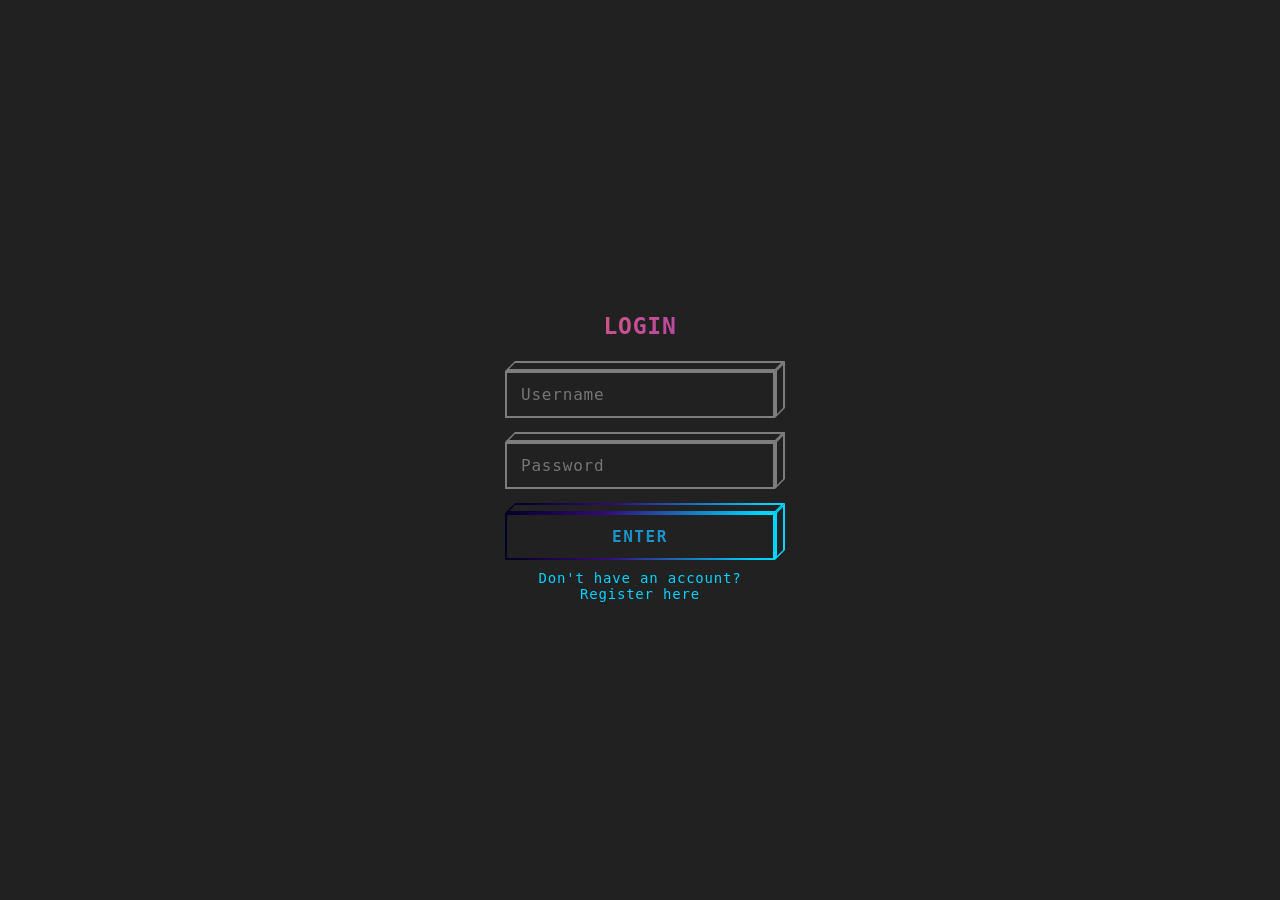
<file: frontend/login.html>
<!DOCTYPE html>
<html lang="en">
<head>
  <meta charset="UTF-8" />
  <meta name="viewport" content="width=device-width, initial-scale=1.0"/>
  <title>Login</title>
  <style>
    *, ::after, ::before {
      box-sizing: border-box;
    }

    body {
      margin: 0;
      padding: 0;
      background-color: #212121;
      color: #fff;
      font-family: monospace, serif;
      letter-spacing: 0.05em;
      display: flex;
      justify-content: center;
      align-items: center;
      height: 100vh;
    }

    .form {
      width: 300px;
      padding: 40px 15px;
      text-align: center;
    }

    h1 {
      font-size: 23px;
      margin-bottom: 32px;
      background: linear-gradient(-45deg, #6a5acd, #e66465, #8a2be2, #e66465);
      background-size: 400% 400%;
      -webkit-background-clip: text;
      -webkit-text-fill-color: transparent;
      animation: gradientMove 5s ease infinite;
    }

    @keyframes gradientMove {
      0% { background-position: 0% 50%; }
      50% { background-position: 100% 50%; }
      100% { background-position: 0% 50%; }
    }

    .control {
      margin-bottom: 24px;
      position: relative;
    }

    .control input {
      width: 100%;
      padding: 14px 16px;
      border: 0;
      background: transparent;
      color: #ffffff;
      font-family: monospace, serif;
      letter-spacing: 0.05em;
      font-size: 16px;
      z-index: 2;
      position: relative;
    }

    .control input:focus {
      outline: none;
    }

    .btn {
      width: 100%;
      display: block;
      padding: 14px 16px;
      background: transparent;
      outline: none;
      border: 0;
      color: #1a92ca;
      letter-spacing: 0.1em;
      font-weight: bold;
      font-family: monospace;
      font-size: 16px;
      position: relative;
      z-index: 2;
      cursor: pointer;
    }

    .block-cube {
      position: relative;
    }

    .block-cube .bg-top,
    .block-cube .bg,
    .block-cube .bg-right {
      position: absolute;
      transition: background 0.2s ease-in-out;
    }

    .block-cube .bg-top {
      height: 10px;
      background: linear-gradient(90deg, rgba(2,0,36,1) 0%, rgba(52,9,121,1) 37%, rgba(0,212,255,1) 94%);
      bottom: 100%;
      left: 5px;
      right: -5px;
      transform: skew(-45deg, 0);
    }

    .block-cube .bg-right {
      background: rgba(0,212,255,1);
      top: -5px;
      bottom: 5px;
      width: 10px;
      left: 100%;
      transform: skew(0, -45deg);
    }

    .block-cube .bg {
      left: 0;
      top: 0;
      right: 0;
      bottom: 0;
      background: linear-gradient(90deg, rgba(2,0,36,1) 0%, rgba(52,9,121,1) 37%, rgba(0,212,255,1) 94%);
    }

    .block-cube .bg-inner {
      background: #212121;
      position: absolute;
      left: 2px;
      top: 2px;
      right: 2px;
      bottom: 2px;
      transition: all 0.2s ease-in-out;
    }

    .block-cube .text {
      position: relative;
      z-index: 2;
    }

    .block-input input:focus ~ .bg-right .bg-inner,
    .block-input input:focus ~ .bg-top .bg-inner,
    .block-input input:focus ~ .bg .bg-inner {
      top: 100%;
      background: rgba(255, 255, 255, 0.363);
    }

    .block-input .bg-top,
    .block-input .bg-right,
    .block-input .bg {
      background: rgba(255, 255, 255, 0.414);
    }

    .block-input:hover .bg-top,
    .block-input:hover .bg-right,
    .block-input:hover .bg {
      background: rgba(255, 255, 255, 0.056);
    }

    .block-cube-hover:hover .bg-inner,
    .block-cube-hover:focus .bg-inner {
      top: 100%;
    }

    /* Mobile-Friendly Styles */
    @media screen and (max-width: 600px) {
      .form {
        width: 90%;
        padding: 20px 10px;
      }

      h1 {
        font-size: 20px;
      }

      .control input, .btn {
        font-size: 15px;
        padding: 12px;
      }

      .btn {
        font-size: 15px;
        letter-spacing: 0.05em;
      }
    }

    .message {
      color: red; /* Style for error messages */
      margin-top: 10px;
      font-size: 14px;
    }
  </style>
</head>
<body>

  <form class="form" id="loginForm" autocomplete="off">
    <div class="control">
      <h1>LOGIN</h1>
    </div>

    <div class="control block-cube block-input">
      <input type="text" name="username" placeholder="Username" required />
      <div class="bg-top"><div class="bg-inner"></div></div>
      <div class="bg-right"><div class="bg-inner"></div></div>
      <div class="bg"><div class="bg-inner"></div></div>
    </div>

    <div class="control block-cube block-input">
      <input type="password" name="password" placeholder="Password" required />
      <div class="bg-top"><div class="bg-inner"></div></div>
      <div class="bg-right"><div class="bg-inner"></div></div>
      <div class="bg"><div class="bg-inner"></div></div>
    </div>

    <button type="submit" class="btn block-cube block-cube-hover">
      <div class="bg-top"><div class="bg-inner"></div></div>
      <div class="bg-right"><div class="bg-inner"></div></div>
      <div class="bg"><div class="bg-inner"></div></div>
      <div class="text">ENTER</div>
    </button>

    <div id="feedbackMessage" class="message" style="color: #00d4ff;">
      Don't have an account? <a href="/register" style="color: #00d4ff; text-decoration: none;">Register here</a>
    </div>
  </form>

  <script>
    document.getElementById('loginForm').addEventListener('submit', function(event) {
      event.preventDefault(); // Prevent actual form submission

      const username = event.target.username.value;
      const password = event.target.password.value;
      const feedback = document.getElementById('feedbackMessage');

      // Retrieve stored users from localStorage
      const users = JSON.parse(localStorage.getItem('users')) || [];

      // Find a user with matching credentials
      const user = users.find(u => u.username === username && u.password === password);

      if (user) {
        // On successful login
        localStorage.setItem('isLoggedIn', 'true');
        localStorage.setItem('loggedInUser', username);
        window.location.href = '/index'; // Redirect to the main app
      } else {
        // On failed login
        feedback.textContent = 'Invalid username or password.';
        feedback.style.color = 'red';
      }
    });
  </script>

</body>
</html>
</file>
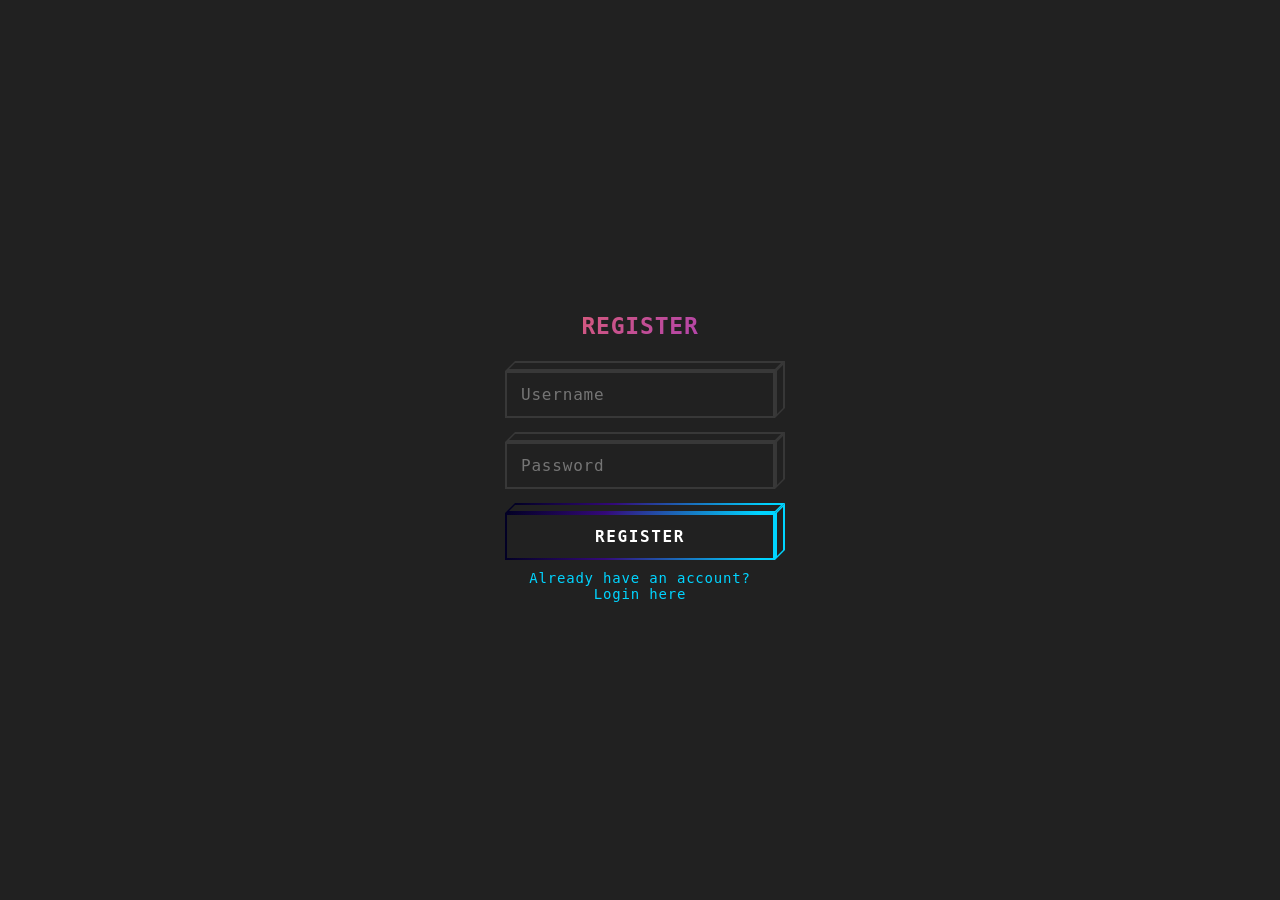
<file: frontend/register.html>
<!DOCTYPE html>
<html lang="en">
<head>
  <meta charset="UTF-8" />
  <meta name="viewport" content="width=device-width, initial-scale=1.0"/>
  <title>Register</title>
  <style>
    /* Re-use most of your login.html CSS for consistency */
    *, ::after, ::before {
      box-sizing: border-box;
    }

    body {
      margin: 0;
      padding: 0;
      background-color: #212121;
      color: #fff;
      font-family: monospace, serif;
      letter-spacing: 0.05em;
      display: flex;
      justify-content: center;
      align-items: center;
      height: 100vh;
    }

    .form {
      width: 300px;
      padding: 40px 15px;
      text-align: center;
    }

    h1 {
      font-size: 23px;
      margin-bottom: 32px;
      background: linear-gradient(-45deg, #6a5acd, #e66465, #8a2be2, #e66465);
      background-size: 400% 400%;
      -webkit-background-clip: text;
      -webkit-text-fill-color: transparent;
      animation: gradientMove 5s ease infinite;
    }

    @keyframes gradientMove {
      0% { background-position: 0% 50%; }
      50% { background-position: 100% 50%; }
      100% { background-position: 0% 50%; }
    }

    .control {
      margin-bottom: 24px;
      position: relative;
    }

    .control input {
      width: 100%;
      padding: 14px 16px;
      border: 0;
      background: transparent;
      color: #fff;
      font-family: monospace, serif;
      letter-spacing: 0.05em;
      font-size: 16px;
      z-index: 2;
      position: relative;
    }

    .control input:focus {
      outline: none;
    }

    .btn {
      width: 100%;
      display: block;
      padding: 14px 16px;
      background: transparent;
      outline: none;
      border: 0;
      color: #fff;
      letter-spacing: 0.1em;
      font-weight: bold;
      font-family: monospace;
      font-size: 16px;
      position: relative;
      z-index: 2;
      cursor: pointer;
    }

    .block-cube {
      position: relative;
    }

    .block-cube .bg-top,
    .block-cube .bg,
    .block-cube .bg-right {
      position: absolute;
      transition: background 0.2s ease-in-out;
    }

    .block-cube .bg-top {
      height: 10px;
      background: linear-gradient(90deg, rgba(2,0,36,1) 0%, rgba(52,9,121,1) 37%, rgba(0,212,255,1) 94%);
      bottom: 100%;
      left: 5px;
      right: -5px;
      transform: skew(-45deg, 0);
    }

    .block-cube .bg-right {
      background: rgba(0,212,255,1);
      top: -5px;
      bottom: 5px;
      width: 10px;
      left: 100%;
      transform: skew(0, -45deg);
    }

    .block-cube .bg {
      left: 0;
      top: 0;
      right: 0;
      bottom: 0;
      background: linear-gradient(90deg, rgba(2,0,36,1) 0%, rgba(52,9,121,1) 37%, rgba(0,212,255,1) 94%);
    }

    .block-cube .bg-inner {
      background: #212121;
      position: absolute;
      left: 2px;
      top: 2px;
      right: 2px;
      bottom: 2px;
      transition: all 0.2s ease-in-out;
    }

    .block-cube .text {
      position: relative;
      z-index: 2;
    }

    .block-input input:focus ~ .bg-right .bg-inner,
    .block-input input:focus ~ .bg-top .bg-inner,
    .block-input input:focus ~ .bg .bg-inner {
      top: 100%;
      background: rgba(255, 255, 255, 0.134);
    }

    .block-input .bg-top,
    .block-input .bg-right,
    .block-input .bg {
      background: rgba(255, 255, 255, 0.103);
    }

    .block-input:hover .bg-top,
    .block-input:hover .bg-right,
    .block-input:hover .bg {
      background: rgba(255, 255, 255, 0.122);
    }

    .block-cube-hover:hover .bg-inner,
    .block-cube-hover:focus .bg-inner {
      top: 100%;
    }

    /* Mobile-Friendly Styles */
    @media screen and (max-width: 600px) {
      .form {
        width: 90%;
        padding: 20px 10px;
      }

      h1 {
        font-size: 20px;
      }

      .control input, .btn {
        font-size: 15px;
        padding: 12px;
      }

      .btn {
        font-size: 15px;
        letter-spacing: 0.05em;
      }
    }

    .message {
      color: #00d4ff;
      margin-top: 10px;
      font-size: 14px;
    }
  </style>
</head>
<body>

  <form class="form" id="registerForm" autocomplete="off">
    <div class="control">
      <h1>REGISTER</h1>
    </div>

    <div class="control block-cube block-input">
      <input type="text" name="username" placeholder="Username" required />
      <div class="bg-top"><div class="bg-inner"></div></div>
      <div class="bg-right"><div class="bg-inner"></div></div>
      <div class="bg"><div class="bg-inner"></div></div>
    </div>

    <div class="control block-cube block-input">
      <input type="password" name="password" placeholder="Password" required />
      <div class="bg-top"><div class="bg-inner"></div></div>
      <div class="bg-right"><div class="bg-inner"></div></div>
      <div class="bg"><div class="bg-inner"></div></div>
    </div>

    <button type="submit" class="btn block-cube block-cube-hover">
      <div class="bg-top"><div class="bg-inner"></div></div>
      <div class="bg-right"><div class="bg-inner"></div></div>
      <div class="bg"><div class="bg-inner"></div></div>
      <div class="text">REGISTER</div>
    </button>

    <div id="feedbackMessage" class="message">
      Already have an account? <a href="/login" style="color: #00d4ff; text-decoration: none;">Login here</a>
    </div>
  </form>

  <script>
    document.getElementById('registerForm').addEventListener('submit', function(event) {
      event.preventDefault();

      const username = event.target.username.value;
      const password = event.target.password.value;
      const feedback = document.getElementById('feedbackMessage');

      if (!username || !password) {
        feedback.textContent = 'Username and password cannot be empty.';
        feedback.style.color = 'red';
        return;
      }

      // Get existing users or initialize an empty array
      const users = JSON.parse(localStorage.getItem('users')) || [];
      
      // Check if username already exists
      const existingUser = users.find(user => user.username === username);

      if (existingUser) {
        feedback.textContent = 'Username already taken. Please choose another.';
        feedback.style.color = 'red';
      } else {
        // Add the new user
        users.push({ username: username, password: password });
        localStorage.setItem('users', JSON.stringify(users));
        
        // Notify user and redirect
        alert('Registration successful! Please log in.');
        window.location.href = '/login';
      }
    });
  </script>

</body>
</html>
</file>
